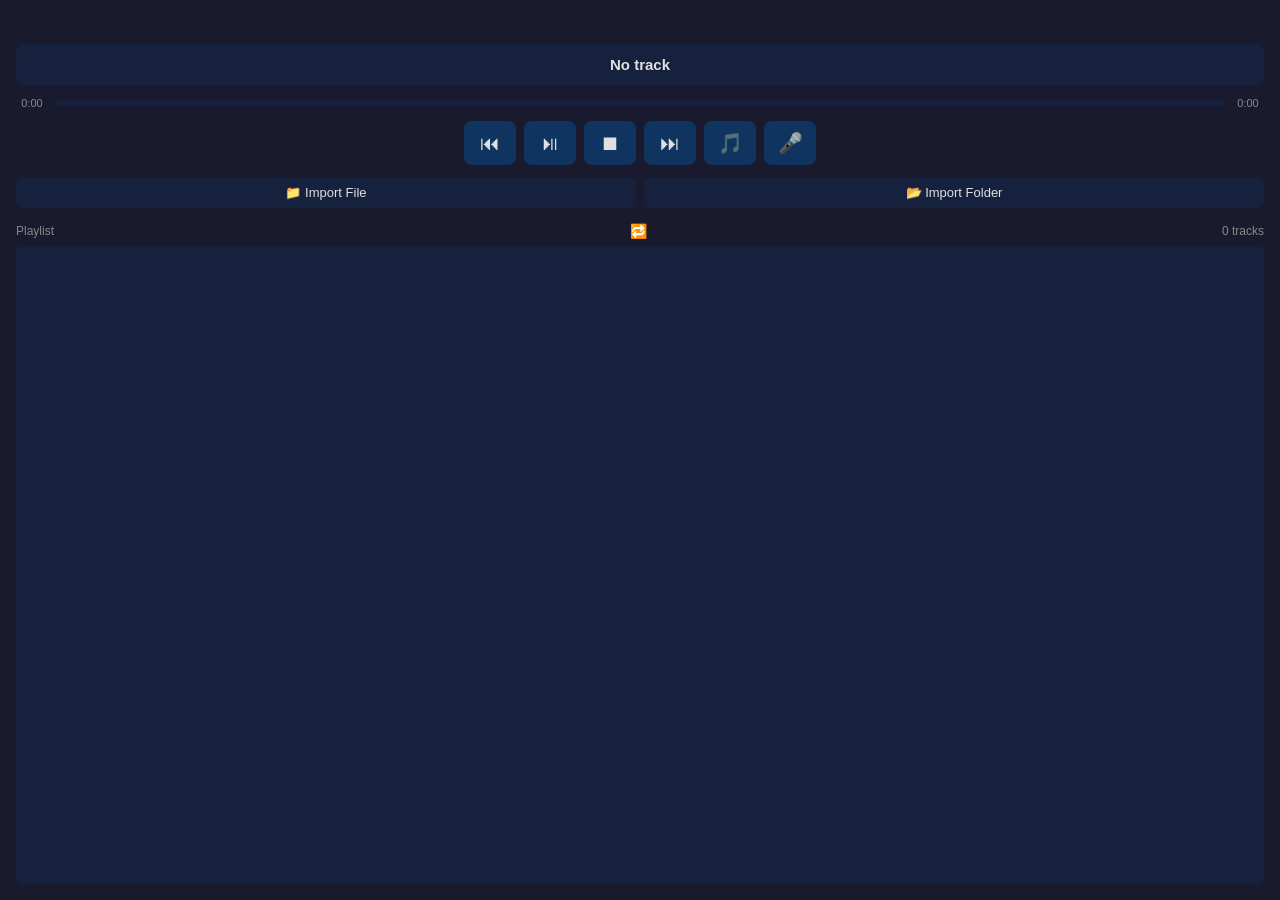
<file: frontend/index.html>
<!DOCTYPE html>
<html lang="en">
<head>
  <meta charset="UTF-8">
  <meta name="viewport" content="width=device-width, initial-scale=1.0">
  <title>QQPlayer</title>
  <link rel="stylesheet" href="styles.css">
</head>
<body>
  <div id="app">
    <div id="titlebar"></div>
    <div id="now-playing">
      <div id="track-name">No track</div>
    </div>
    <div id="progress-container">
      <span id="time-current">0:00</span>
      <div id="progress-bar">
        <div id="progress-fill"></div>
      </div>
      <span id="time-total">0:00</span>
    </div>
    <div id="controls">
      <button id="btn-prev" title="Previous">⏮</button>
      <button id="btn-play" title="Play">⏯</button>
      <button id="btn-stop" title="Stop">⏹</button>
      <button id="btn-next" title="Next">⏭</button>
      <button id="btn-playlist" title="Playlist">🎵</button>
      <button id="btn-lyrics" title="Lyrics">🎤</button>
    </div>

    <!-- Embedded playlist panel -->
    <div id="playlist-panel">
      <div id="import-bar">
        <button id="btn-import-file">📁 Import File</button>
        <button id="btn-import-folder">📂 Import Folder</button>
      </div>
      <div id="playlist-tabs"></div>
      <div id="playlist-header">Playlist <button id="btn-mode" title="Cycle">🔁</button> <span id="playlist-count">0 tracks</span></div>
      <ul id="playlist"></ul>
    </div>
  </div>

  <div id="context-menu" class="context-menu hidden">
    <div id="ctx-remove" class="context-menu-item">Remove from playlist</div>
  </div>

  <div id="close-dialog" class="dialog-overlay hidden">
    <div class="dialog-box">
      <div class="dialog-title">Close QQPlayer</div>
      <div class="dialog-text">What would you like to do?</div>
      <div class="dialog-buttons">
        <button id="btn-to-tray">Minimize to Tray</button>
        <button id="btn-quit">Quit</button>
        <button id="btn-cancel-close">Cancel</button>
      </div>
    </div>
  </div>
  <script src="main.js"></script>
</body>
</html>
</file>
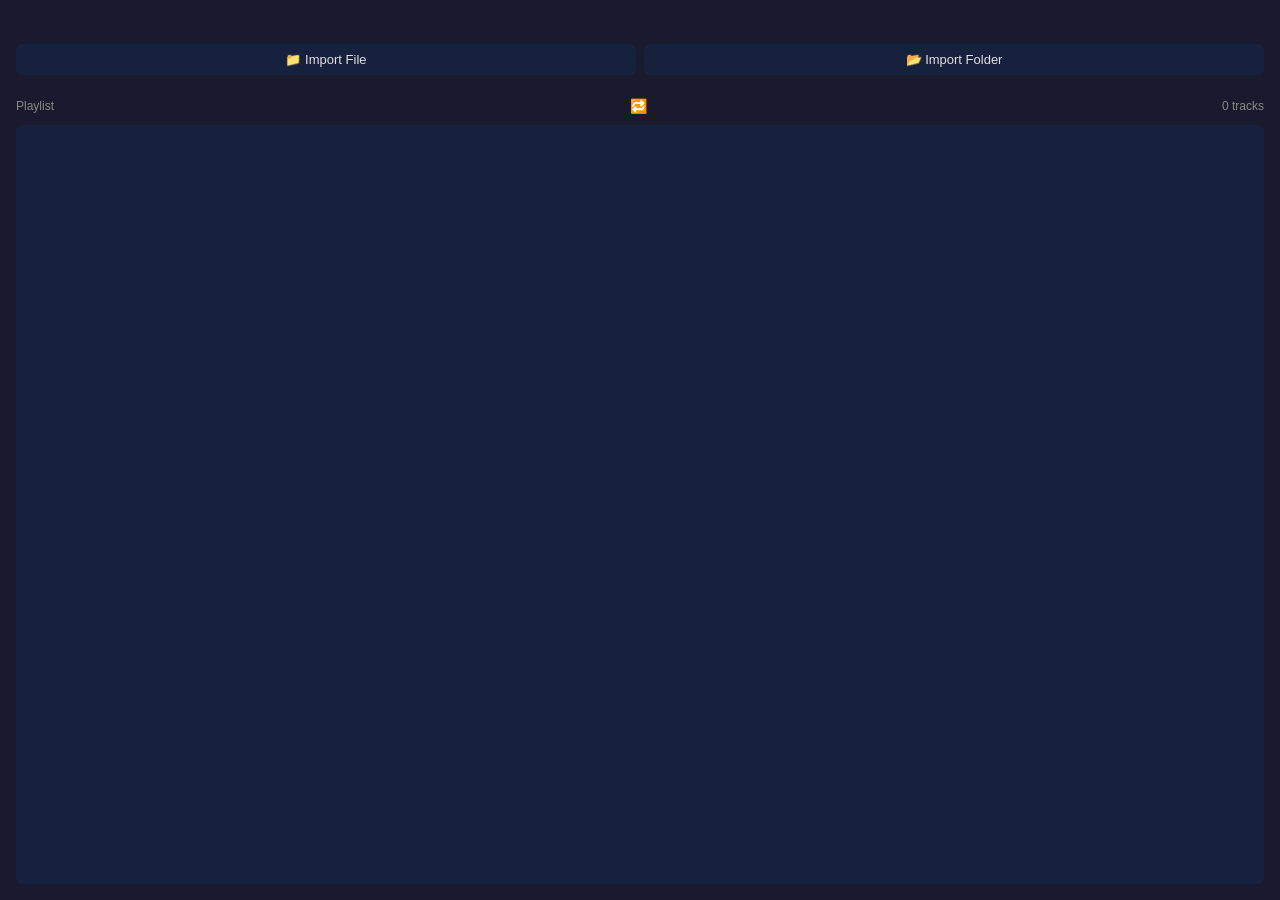
<file: frontend/playlist.html>
<!DOCTYPE html>
<html lang="en">
<head>
  <meta charset="UTF-8">
  <meta name="viewport" content="width=device-width, initial-scale=1.0">
  <title>Playlist</title>
  <link rel="stylesheet" href="playlist.css">
</head>
<body>
  <div id="app">
    <div id="titlebar"></div>
    <div id="import-bar">
      <button id="btn-import-file">📁 Import File</button>
      <button id="btn-import-folder">📂 Import Folder</button>
    </div>
    <div id="playlist-tabs"></div>
    <div id="playlist-header">Playlist <button id="btn-mode" title="Cycle">🔁</button> <span id="playlist-count">0 tracks</span></div>
    <ul id="playlist"></ul>
  </div>
  <div id="context-menu" class="context-menu hidden">
    <div id="ctx-remove" class="context-menu-item">Remove from playlist</div>
  </div>
  <script src="playlist.js"></script>
</body>
</html>
</file>
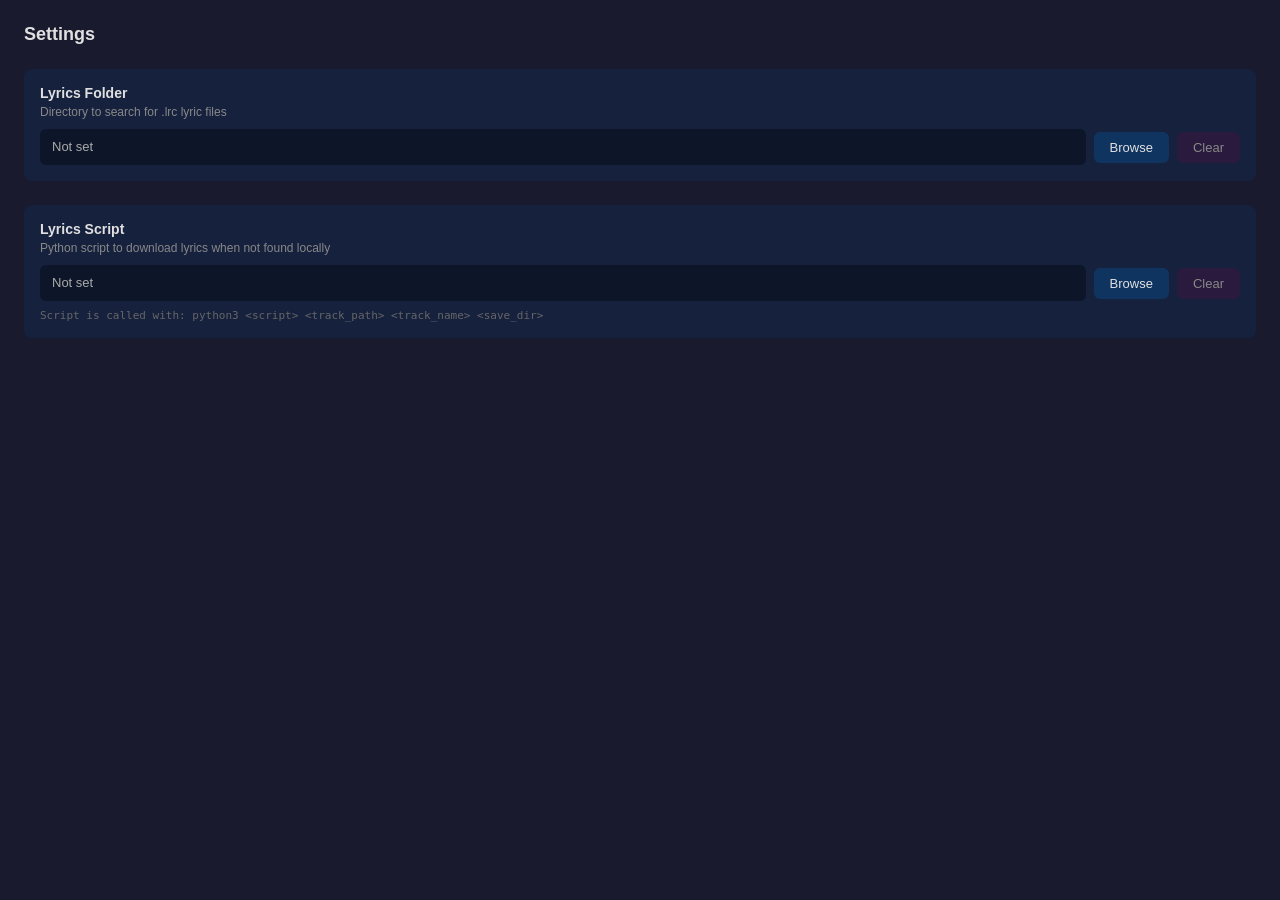
<file: frontend/settings.html>
<!DOCTYPE html>
<html lang="en">
<head>
  <meta charset="UTF-8">
  <meta name="viewport" content="width=device-width, initial-scale=1.0">
  <title>Settings</title>
  <link rel="stylesheet" href="settings.css">
</head>
<body>
  <div id="app">
    <h2>Settings</h2>

    <div class="setting-group">
      <label>Lyrics Folder</label>
      <p class="setting-desc">Directory to search for .lrc lyric files</p>
      <div class="setting-row">
        <span id="lyrics-dir-path" class="path-display">Not set</span>
        <button id="btn-browse-lyrics-dir">Browse</button>
        <button id="btn-clear-lyrics-dir" class="btn-clear">Clear</button>
      </div>
    </div>

    <div class="setting-group">
      <label>Lyrics Script</label>
      <p class="setting-desc">Python script to download lyrics when not found locally</p>
      <div class="setting-row">
        <span id="lyrics-script-path" class="path-display">Not set</span>
        <button id="btn-browse-lyrics-script">Browse</button>
        <button id="btn-clear-lyrics-script" class="btn-clear">Clear</button>
      </div>
      <p class="setting-hint">Script is called with: python3 &lt;script&gt; &lt;track_path&gt; &lt;track_name&gt; &lt;save_dir&gt;</p>
    </div>
  </div>
  <script src="settings.js"></script>
</body>
</html>
</file>
<file: frontend/styles.css>
* { margin: 0; padding: 0; box-sizing: border-box; }

body {
  font-family: -apple-system, BlinkMacSystemFont, "Segoe UI", Roboto, sans-serif;
  background: #1a1a2e;
  color: #e0e0e0;
  height: 100vh;
  overflow: hidden;
  user-select: none;
}

#app {
  display: flex;
  flex-direction: column;
  height: 100vh;
  padding: 0 16px 16px 16px;
  gap: 12px;
}

#titlebar {
  height: 32px;
  flex-shrink: 0;
  -webkit-app-region: drag;
}

#now-playing {
  text-align: center;
  padding: 12px;
  background: #16213e;
  border-radius: 8px;
}

#track-name {
  font-size: 15px;
  font-weight: 600;
  white-space: nowrap;
  overflow: hidden;
  text-overflow: ellipsis;
}

#controls {
  display: flex;
  justify-content: center;
  gap: 8px;
}

/* Progress bar */
#progress-container {
  display: flex;
  align-items: center;
  gap: 8px;
  font-size: 11px;
  color: #888;
}

#time-current, #time-total {
  min-width: 32px;
  text-align: center;
}

#progress-bar {
  flex: 1;
  height: 6px;
  background: #16213e;
  border-radius: 3px;
  cursor: pointer;
  position: relative;
  overflow: hidden;
}

#progress-bar:hover {
  height: 8px;
}

#progress-fill {
  height: 100%;
  width: 0%;
  background: #533483;
  border-radius: 3px;
  transition: width 0.15s linear;
}

#controls button {
  width: 52px;
  height: 44px;
  font-size: 20px;
  border: none;
  border-radius: 8px;
  background: #0f3460;
  color: #e0e0e0;
  cursor: pointer;
  transition: background 0.15s;
}

#controls button:hover { background: #533483; }
#controls button:active { background: #e94560; }

button, input, #progress-bar, #playlist, .context-menu {
  -webkit-app-region: no-drag;
}

/* ===== Playlist panel (embedded) ===== */

#playlist-panel {
  display: flex;
  flex-direction: column;
  gap: 8px;
  overflow: hidden;
  flex: 1;
  min-height: 0;
}

#playlist-panel.hidden {
  display: none;
}

#import-bar {
  display: flex;
  gap: 8px;
}

#import-bar button {
  flex: 1;
  padding: 8px;
  font-size: 13px;
  border: none;
  border-radius: 6px;
  background: #16213e;
  color: #e0e0e0;
  cursor: pointer;
  transition: background 0.15s;
}

#import-bar button:hover { background: #0f3460; }

/* Playlist tabs */
#playlist-tabs {
  display: flex;
  gap: 4px;
  overflow-x: auto;
  flex-shrink: 0;
}

.playlist-tab {
  padding: 6px 12px;
  font-size: 12px;
  border: none;
  border-radius: 6px 6px 0 0;
  background: #16213e;
  color: #888;
  cursor: pointer;
  transition: background 0.15s, color 0.15s;
  white-space: nowrap;
}

.playlist-tab:hover { background: #0f3460; color: #e0e0e0; }
.playlist-tab.active { background: #533483; color: #fff; font-weight: 600; }
.playlist-tab.add-tab { background: #0f3460; color: #e0e0e0; font-weight: 700; font-size: 14px; padding: 6px 10px; }
.playlist-tab.add-tab:hover { background: #533483; }

#playlist-header {
  font-size: 12px;
  color: #888;
  display: flex;
  justify-content: space-between;
  align-items: center;
}

#btn-mode {
  background: none;
  border: none;
  font-size: 14px;
  cursor: pointer;
  padding: 0 4px;
  line-height: 1;
}

#playlist {
  flex: 1;
  overflow-y: auto;
  list-style: none;
  border-radius: 6px;
  background: #16213e;
  min-height: 0;
}

#playlist li {
  padding: 8px 12px;
  font-size: 13px;
  border-bottom: 1px solid #1a1a2e;
  display: flex;
  align-items: center;
  cursor: default;
}

.track-name {
  flex: 1;
  white-space: nowrap;
  overflow: hidden;
  text-overflow: ellipsis;
}

.track-duration {
  flex-shrink: 0;
  margin-left: 8px;
  font-size: 11px;
  color: #888;
}

#playlist li.playing {
  background: #533483;
  color: #fff;
  font-weight: 600;
}

#playlist li.selected {
  background: #1e2a4a;
}

#playlist li.playing.selected {
  background: #533483;
}

#playlist::-webkit-scrollbar { width: 6px; }
#playlist::-webkit-scrollbar-track { background: transparent; }
#playlist::-webkit-scrollbar-thumb { background: #333; border-radius: 3px; }

/* Context menu */
.context-menu {
  position: fixed;
  background: #16213e;
  border: 1px solid #333;
  border-radius: 6px;
  box-shadow: 0 4px 12px rgba(0,0,0,0.5);
  z-index: 1000;
  min-width: 180px;
}

.context-menu.hidden { display: none; }

.context-menu-item {
  padding: 8px 16px;
  font-size: 13px;
  cursor: pointer;
  transition: background 0.15s;
}

.context-menu-item:hover {
  background: #e94560;
  color: #fff;
}

/* Close dialog */
.dialog-overlay {
  position: fixed;
  top: 0; left: 0; right: 0; bottom: 0;
  background: rgba(0,0,0,0.6);
  display: flex;
  align-items: center;
  justify-content: center;
  z-index: 2000;
}

.dialog-overlay.hidden { display: none; }

.dialog-box {
  background: #16213e;
  border: 1px solid #333;
  border-radius: 10px;
  padding: 20px 24px;
  min-width: 260px;
  text-align: center;
}

.dialog-title {
  font-size: 15px;
  font-weight: 600;
  margin-bottom: 8px;
}

.dialog-text {
  font-size: 13px;
  color: #888;
  margin-bottom: 16px;
}

.dialog-buttons {
  display: flex;
  flex-direction: column;
  gap: 8px;
}

.dialog-buttons button {
  padding: 8px 16px;
  font-size: 13px;
  border: none;
  border-radius: 6px;
  cursor: pointer;
  transition: background 0.15s;
  color: #e0e0e0;
  background: #0f3460;
}

.dialog-buttons button:hover { background: #533483; }

.dialog-buttons button:first-child { background: #533483; }
.dialog-buttons button:first-child:hover { background: #e94560; }
</file>
<file: frontend/playlist.css>
* { margin: 0; padding: 0; box-sizing: border-box; }

body {
  font-family: -apple-system, BlinkMacSystemFont, "Segoe UI", Roboto, sans-serif;
  background: #1a1a2e;
  color: #e0e0e0;
  height: 100vh;
  overflow: hidden;
  user-select: none;
}

#app {
  display: flex;
  flex-direction: column;
  height: 100vh;
  padding: 0 16px 16px 16px;
  gap: 12px;
}

#titlebar {
  height: 32px;
  flex-shrink: 0;
  -webkit-app-region: drag;
}

button, #playlist, .context-menu {
  -webkit-app-region: no-drag;
}

#import-bar {
  display: flex;
  gap: 8px;
}

#import-bar button {
  flex: 1;
  padding: 8px;
  font-size: 13px;
  border: none;
  border-radius: 6px;
  background: #16213e;
  color: #e0e0e0;
  cursor: pointer;
  transition: background 0.15s;
}

#import-bar button:hover { background: #0f3460; }

/* Playlist tabs */
#playlist-tabs {
  display: flex;
  gap: 4px;
  overflow-x: auto;
  flex-shrink: 0;
}

.playlist-tab {
  padding: 6px 12px;
  font-size: 12px;
  border: none;
  border-radius: 6px 6px 0 0;
  background: #16213e;
  color: #888;
  cursor: pointer;
  transition: background 0.15s, color 0.15s;
  white-space: nowrap;
}

.playlist-tab:hover { background: #0f3460; color: #e0e0e0; }
.playlist-tab.active { background: #533483; color: #fff; font-weight: 600; }
.playlist-tab.add-tab { background: #0f3460; color: #e0e0e0; font-weight: 700; font-size: 14px; padding: 6px 10px; }
.playlist-tab.add-tab:hover { background: #533483; }

#playlist-header {
  font-size: 12px;
  color: #888;
  display: flex;
  justify-content: space-between;
  align-items: center;
}

#btn-mode {
  background: none;
  border: none;
  font-size: 14px;
  cursor: pointer;
  padding: 0 4px;
  line-height: 1;
}

#playlist {
  flex: 1;
  overflow-y: auto;
  list-style: none;
  border-radius: 6px;
  background: #16213e;
}

#playlist li {
  padding: 8px 12px;
  font-size: 13px;
  border-bottom: 1px solid #1a1a2e;
  display: flex;
  align-items: center;
  cursor: default;
}

.track-name {
  flex: 1;
  white-space: nowrap;
  overflow: hidden;
  text-overflow: ellipsis;
}

.track-duration {
  flex-shrink: 0;
  margin-left: 8px;
  font-size: 11px;
  color: #888;
}

#playlist li.playing {
  background: #533483;
  color: #fff;
  font-weight: 600;
}

#playlist li.selected {
  background: #1e2a4a;
}

#playlist li.playing.selected {
  background: #533483;
}

#playlist::-webkit-scrollbar { width: 6px; }
#playlist::-webkit-scrollbar-track { background: transparent; }
#playlist::-webkit-scrollbar-thumb { background: #333; border-radius: 3px; }

/* Context menu */
.context-menu {
  position: fixed;
  background: #16213e;
  border: 1px solid #333;
  border-radius: 6px;
  box-shadow: 0 4px 12px rgba(0,0,0,0.5);
  z-index: 1000;
  min-width: 180px;
}

.context-menu.hidden { display: none; }

.context-menu-item {
  padding: 8px 16px;
  font-size: 13px;
  cursor: pointer;
  transition: background 0.15s;
}

.context-menu-item:hover {
  background: #e94560;
  color: #fff;
}
</file>
<file: frontend/settings.css>
* { margin: 0; padding: 0; box-sizing: border-box; }

body {
  font-family: -apple-system, BlinkMacSystemFont, "Segoe UI", Roboto, sans-serif;
  background: #1a1a2e;
  color: #e0e0e0;
  user-select: none;
  padding: 24px;
}

h2 {
  font-size: 18px;
  font-weight: 600;
  margin-bottom: 24px;
}

.setting-group {
  margin-bottom: 24px;
  padding: 16px;
  background: #16213e;
  border-radius: 8px;
}

.setting-group label {
  font-size: 14px;
  font-weight: 600;
  display: block;
  margin-bottom: 4px;
}

.setting-desc {
  font-size: 12px;
  color: #888;
  margin-bottom: 10px;
}

.setting-hint {
  font-size: 11px;
  color: #666;
  margin-top: 8px;
  font-family: monospace;
}

.setting-row {
  display: flex;
  align-items: center;
  gap: 8px;
}

.path-display {
  flex: 1;
  font-size: 13px;
  color: #aaa;
  background: #0d1528;
  padding: 8px 12px;
  border-radius: 6px;
  white-space: nowrap;
  overflow: hidden;
  text-overflow: ellipsis;
  min-height: 36px;
  line-height: 20px;
}

.path-display.active {
  color: #e0e0e0;
}

button {
  padding: 8px 16px;
  font-size: 13px;
  border: none;
  border-radius: 6px;
  cursor: pointer;
  transition: background 0.15s;
  color: #e0e0e0;
  background: #0f3460;
  white-space: nowrap;
}

button:hover { background: #533483; }

.btn-clear {
  background: #2a1a3e;
  color: #888;
}

.btn-clear:hover {
  background: #e94560;
  color: #fff;
}
</file>
